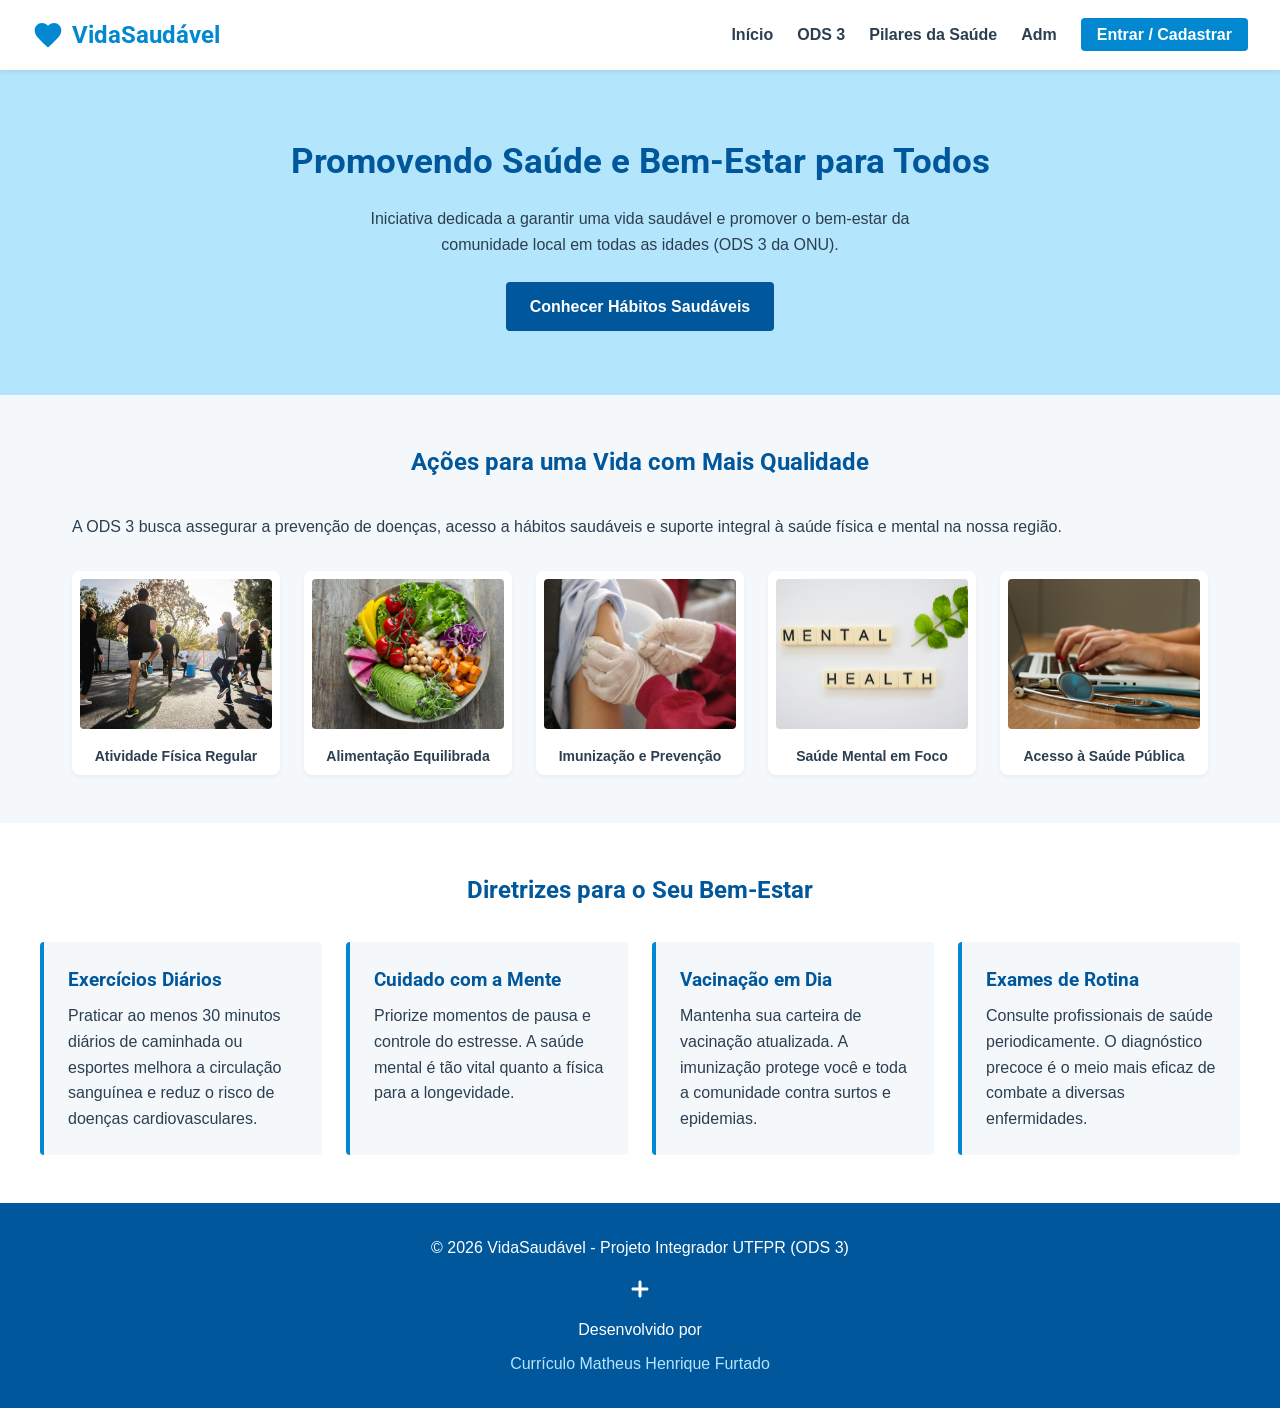
<file: index.html>
<!DOCTYPE html>
<html lang="pt-BR">
<head>
  <meta charset="UTF-8">
  <meta name="viewport" content="width=device-width, initial-scale=1.0">
  <title>VidaSaudável - Saúde e Bem-Estar (ODS 3)</title>
  <link rel="preconnect" href="https://fonts.googleapis.com">
  <link rel="preconnect" href="https://fonts.gstatic.com" crossorigin>
  <link href="https://fonts.googleapis.com/css2?family=Roboto:wght@300;400;700&display=swap" rel="stylesheet">
  <link rel="stylesheet" href="css/style.css">
</head>
<body>

  <header class="cabecalho">
    <div class="container-logo">
      <svg class="icone" xmlns="http://www.w3.org/2000/svg" viewBox="0 0 24 24" width="32" height="32" fill="#0288d1">
        <path d="M12 21.35l-1.45-1.32C5.4 15.36 2 12.28 2 8.5 2 5.42 4.42 3 7.5 3c1.74 0 3.41.81 4.5 2.09C13.09 3.81 14.76 3 16.5 3 19.58 3 22 5.42 22 8.5c0 3.78-3.4 6.86-8.55 11.54L12 21.35z"/>
      </svg>
      <span class="nome-marca">VidaSaudável</span>
    </div>

    <nav class="barra-navegacao">
      <ul>
        <li><a href="#inicio">Início</a></li>
        <li><a href="#ods3">ODS 3</a></li>
        <li><a href="#pilares">Pilares da Saúde</a></li>
        <li><a href="adm.html">Adm</a></li>
        <li><a href="login.html" class="botao-login-nav">Entrar / Cadastrar</a></li>
      </ul>
    </nav>
  </header>

  <main>
    <section id="inicio" class="destaque-principal">
      <div class="conteudo-destaque">
        <h1>Promovendo Saúde e Bem-Estar para Todos</h1>
        <p>Iniciativa dedicada a garantir uma vida saudável e promover o bem-estar da comunidade local em todas as idades (ODS 3 da ONU).</p>
        <a href="#pilares" class="botao-principal">Conhecer Hábitos Saudáveis</a>
      </div>
    </section>

    <section id="ods3" class="secao-conteudo">
      <h2>Ações para uma Vida com Mais Qualidade</h2>
      <p>A ODS 3 busca assegurar a prevenção de doenças, acesso a hábitos saudáveis e suporte integral à saúde física e mental na nossa região.</p>

      <div class="grade-imagens">
        <figure>
          <img src="img/saude1.jpg" alt="Pessoas praticando exercícios ao ar livre em um parque">
          <figcaption>Atividade Física Regular</figcaption>
        </figure>
        <figure>
          <img src="img/saude2.jpg" alt="Profissional da saúde orientando sobre nutrição">
          <figcaption>Alimentação Equilibrada</figcaption>
        </figure>
        <figure>
          <img src="img/saude3.jpg" alt="Cartaz sobre a importância da vacinação">
          <figcaption>Imunização e Prevenção</figcaption>
        </figure>
        <figure>
          <img src="img/saude4.jpg" alt="Ilustração sobre cuidados com a saúde mental e meditação">
          <figcaption>Saúde Mental em Foco</figcaption>
        </figure>
        <figure>
          <img src="img/saude5.jpg" alt="Estetoscópio em cima de um mapa mundi sustentável">
          <figcaption>Acesso à Saúde Pública</figcaption>
        </figure>
      </div>
    </section>

    <section id="pilares" class="caixas-informativas">
      <h2>Diretrizes para o Seu Bem-Estar</h2>
      <div class="container-caixas">
        <article class="cartao">
          <h3>Exercícios Diários</h3>
          <p>Praticar ao menos 30 minutos diários de caminhada ou esportes melhora a circulação sanguínea e reduz o risco de doenças cardiovasculares.</p>
        </article>
        <article class="cartao">
          <h3>Cuidado com a Mente</h3>
          <p>Priorize momentos de pausa e controle do estresse. A saúde mental é tão vital quanto a física para a longevidade.</p>
        </article>
        <article class="cartao">
          <h3>Vacinação em Dia</h3>
          <p>Mantenha sua carteira de vacinação atualizada. A imunização protege você e toda a comunidade contra surtos e epidemias.</p>
        </article>
        <article class="cartao">
          <h3>Exames de Rotina</h3>
          <p>Consulte profissionais de saúde periodicamente. O diagnóstico precoce é o meio mais eficaz de combate a diversas enfermidades.</p>
        </article>
      </div>
    </section>
  </main>

  <footer class="rodape">
    <div class="conteudo-rodape">
      <p>&copy; 2026 VidaSaudável - Projeto Integrador UTFPR (ODS 3)</p>
      
      <svg class="icone-rodape" xmlns="http://www.w3.org/2000/svg" viewBox="0 0 24 24" width="24" height="24" fill="#ffffff">
        <path d="M19 10.5h-5.5V5c0-.83-.67-1.5-1.5-1.5s-1.5.67-1.5 1.5v5.5H5c-.83 0-1.5.67-1.5 1.5s.67 1.5 1.5 1.5h5.5V19c0 .83.67 1.5 1.5 1.5s1.5-.67 1.5-1.5v-5.5H19c.83 0 1.5-.67 1.5-1.5s-.67-1.5-1.5-1.5z"/>
      </svg>

      <div class="links-equipe">
        <span>Desenvolvido por</span>
        <ul>
          <li><a href="https://matheushenrique55.github.io/curriculo-matheus-furtado/" target="_blank" rel="noopener">Currículo Matheus Henrique Furtado</a></li>
        </ul>
      </div>
    </div>
  </footer>

</body>
</html>
</file>
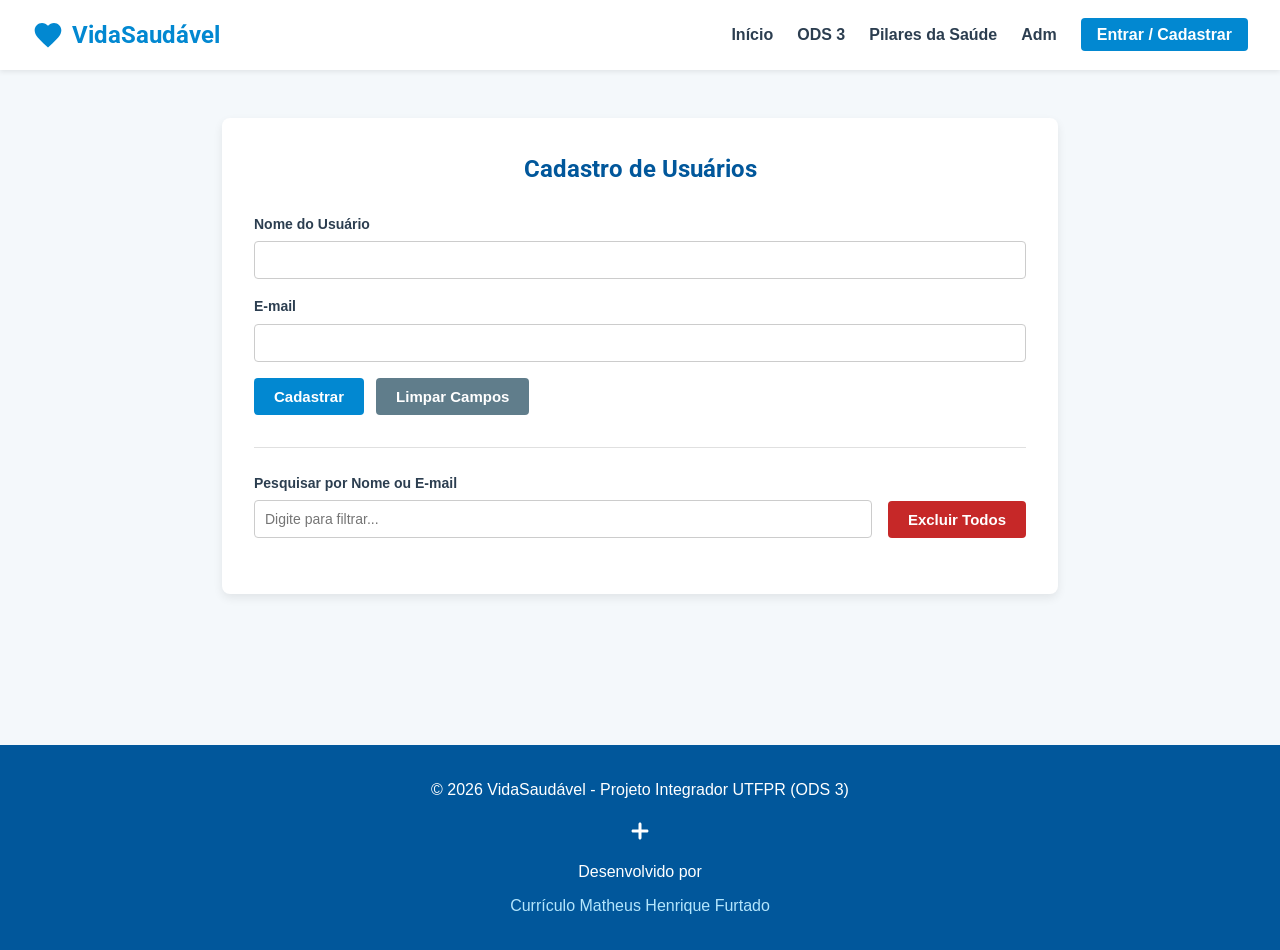
<file: adm.html>
<!DOCTYPE html>
<html lang="pt-BR">
<head>
  <meta charset="UTF-8">
  <meta name="viewport" content="width=device-width, initial-scale=1.0">
  <title>VidaSaudável - Administração</title>
  <link rel="preconnect" href="https://fonts.googleapis.com">
  <link rel="preconnect" href="https://fonts.gstatic.com" crossorigin>
  <link href="https://fonts.googleapis.com/css2?family=Roboto:wght@300;400;700&display=swap" rel="stylesheet">
  <link rel="stylesheet" href="css/style.css">
  <link rel="stylesheet" href="css/adm.css">
</head>
<body>

  <header class="cabecalho">
    <div class="container-logo">
      <svg class="icone" xmlns="http://www.w3.org/2000/svg" viewBox="0 0 24 24" width="32" height="32" fill="#0288d1">
        <path d="M12 21.35l-1.45-1.32C5.4 15.36 2 12.28 2 8.5 2 5.42 4.42 3 7.5 3c1.74 0 3.41.81 4.5 2.09C13.09 3.81 14.76 3 16.5 3 19.58 3 22 5.42 22 8.5c0 3.78-3.4 6.86-8.55 11.54L12 21.35z"/>
      </svg>
      <span class="nome-marca">VidaSaudável</span>
    </div>

    <nav class="barra-navegacao">
      <ul>
        <li><a href="index.html#inicio">Início</a></li>
        <li><a href="index.html#ods3">ODS 3</a></li>
        <li><a href="index.html#pilares">Pilares da Saúde</a></li>
        <li><a href="adm.html">Adm</a></li>
        <li><a href="login.html" class="botao-login-nav">Entrar / Cadastrar</a></li>
      </ul>
    </nav>
  </header>

  <main class="container-adm">
    <section class="painel-adm">
      <h1>Cadastro de Usuários</h1>

      <form id="form-cadastro-adm" class="formulario-adm">
        <div class="grupo-campo">
          <label for="nome-usuario">Nome do Usuário</label>
          <input type="text" id="nome-usuario" name="nome-usuario" required>
        </div>

        <div class="grupo-campo">
          <label for="email-usuario">E-mail</label>
          <input type="email" id="email-usuario" name="email-usuario" required>
        </div>

        <div class="grupo-botoes">
          <button type="submit" class="botao-adm">Cadastrar</button>
          <button type="button" id="botao-limpar" class="botao-adm botao-secundario">Limpar Campos</button>
        </div>
      </form>

      <div class="controles-lista">
        <div class="grupo-pesquisa">
          <label for="campo-pesquisa">Pesquisar por Nome ou E-mail</label>
          <input type="text" id="campo-pesquisa" placeholder="Digite para filtrar...">
        </div>
        <button type="button" id="botao-excluir-todos" class="botao-adm botao-perigo">Excluir Todos</button>
      </div>

      <ul id="lista-usuarios" class="lista-usuarios"></ul>
    </section>
  </main>

  <footer class="rodape">
    <div class="conteudo-rodape">
      <p>© 2026 VidaSaudável - Projeto Integrador UTFPR (ODS 3)</p>
      
      <svg class="icone-rodape" xmlns="http://www.w3.org/2000/svg" viewBox="0 0 24 24" width="24" height="24" fill="#ffffff">
        <path d="M19 10.5h-5.5V5c0-.83-.67-1.5-1.5-1.5s-1.5.67-1.5 1.5v5.5H5c-.83 0-1.5.67-1.5 1.5s.67 1.5 1.5 1.5h5.5V19c0 .83.67 1.5 1.5 1.5s1.5-.67 1.5-1.5v-5.5H19c.83 0 1.5-.67 1.5-1.5s-.67-1.5-1.5-1.5z"/>
      </svg>

      <div class="links-equipe">
        <span>Desenvolvido por</span>
        <ul>
          <li><a href="https://matheushenrique55.github.io/curriculo-matheus-furtado/" target="_blank" rel="noopener">Currículo Matheus Henrique Furtado</a></li>
        </ul>
      </div>
    </div>
  </footer>

  <script src="js/adm.js"></script>
</body>
</html>
</file>
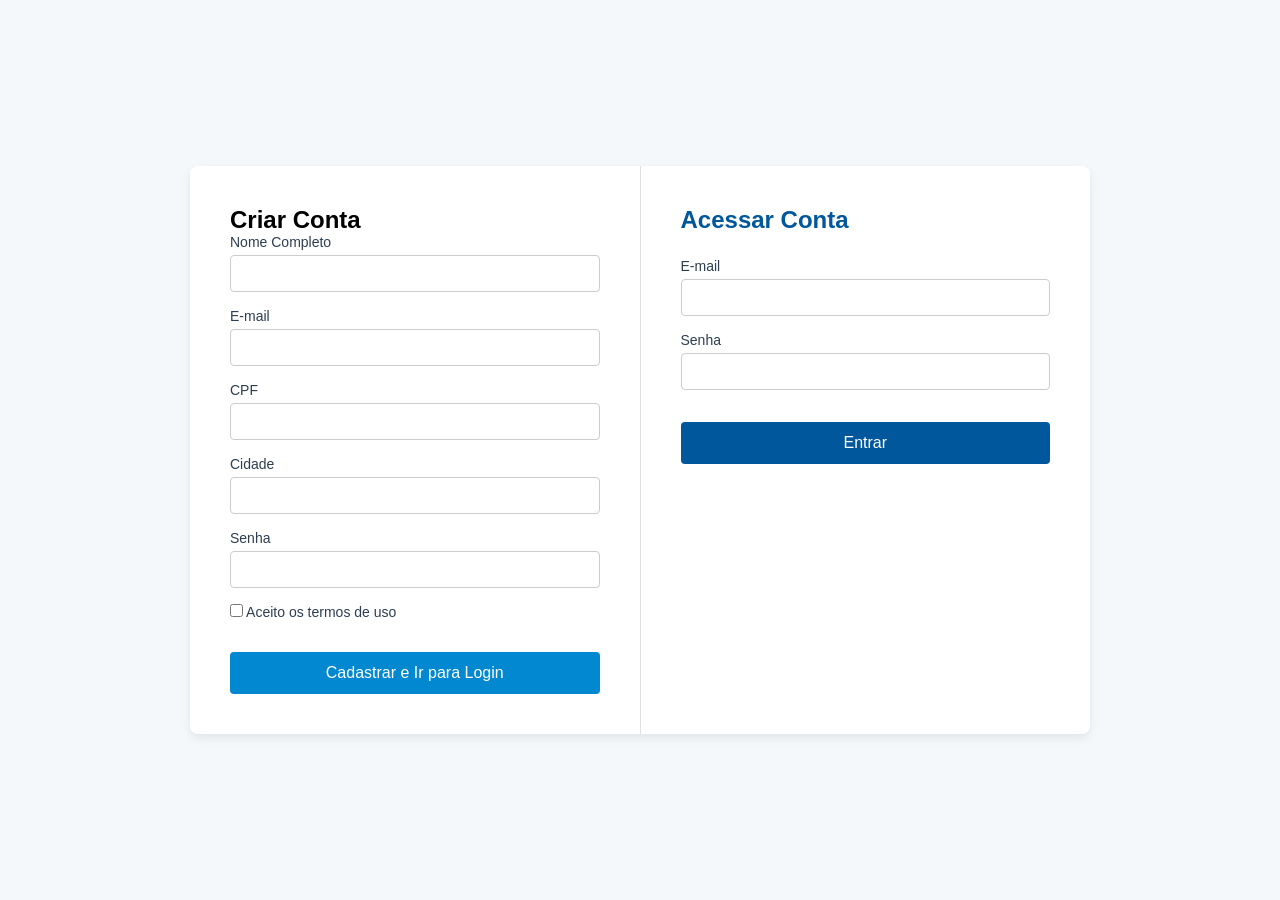
<file: login.html>
<!DOCTYPE html>
<html lang="pt-BR">
<head>
  <meta charset="UTF-8">
  <meta name="viewport" content="width=device-width, initial-scale=1.0">
  <title>VidaSaudável - Entrar e Cadastrar</title>
  <link rel="stylesheet" href="css/login.css">
</head>
<body>

  <main class="container-autenticacao">
    <section class="secao-formulario">
      <h1>Criar Conta</h1>
      <form action="#login" method="get" class="formulario">
        <div class="grupo-campo">
          <label for="nome">Nome Completo</label>
          <input type="text" id="nome" name="nome" required>
        </div>

        <div class="grupo-campo">
          <label for="email-cad">E-mail</label>
          <input type="email" id="email-cad" name="email" required>
        </div>

        <div class="grupo-campo">
          <label for="cpf">CPF</label>
          <input type="text" id="cpf" name="cpf" required>
        </div>

        <div class="grupo-campo">
          <label for="cidade">Cidade</label>
          <input type="text" id="cidade" name="cidade" required>
        </div>

        <div class="grupo-campo">
          <label for="senha-cad">Senha</label>
          <input type="password" id="senha-cad" name="senha" required>
        </div>

        <div class="grupo-campo">
          <label for="termos">
            <input type="checkbox" id="termos" name="termos" required> Aceito os termos de uso
          </label>
        </div>

        <button type="submit" class="botao">Cadastrar e Ir para Login</button>
      </form>
    </section>

    <div class="divisor-vertical"></div>

    <section id="login" class="secao-formulario">
      <h2>Acessar Conta</h2>
      <form action="index.html" method="get" class="formulario">
        <div class="grupo-campo">
          <label for="email-login">E-mail</label>
          <input type="email" id="email-login" name="email" required>
        </div>

        <div class="grupo-campo">
          <label for="senha-login">Senha</label>
          <input type="password" id="senha-login" name="senha" required>
        </div>

        <button type="submit" class="botao botao-login">Entrar</button>
      </form>
    </section>
  </main>

</body>
</html>
</file>
<file: css/style.css>
*{
  margin: 0;
  padding: 0;
  box-sizing: border-box;
}

body{
  font-family: Arial, Helvetica, sans-serif;
  background-color: #f4f8fb;
  color: #2c3e50;
  line-height: 1.6;
}

h1, h2, h3{
  font-family: 'Roboto', sans-serif;
  color: #01579b;
}

.cabecalho{
  background-color: #ffffff;
  display: flex;
  justify-content: space-between;
  align-items: center;
  padding: 16px 32px;
  box-shadow: 0 2px 5px rgba(0, 0, 0, 0.08);
  position: sticky;
  top: 0;
  z-index: 100;
}

.container-logo{
  display: flex;
  align-items: center;
  gap: 8px;
}

.nome-marca{
  font-size: 24px;
  font-weight: bold;
  color: #0288d1;
  font-family: 'Roboto', sans-serif;
}

.barra-navegacao ul{
  display: flex;
  list-style: none;
  gap: 24px;
  align-items: center;
}

.barra-navegacao a{
  text-decoration: none;
  color: #2c3e50;
  font-weight: 600;
  transition: color 0.3s;
}

.barra-navegacao a:hover{
  color: #0288d1;
}

.botao-login-nav{
  background-color: #0288d1;
  color: #ffffff !important;
  padding: 8px 16px;
  border-radius: 4px;
}

.botao-login-nav:hover{
  background-color: #01579b;
}

.destaque-principal{
  background-color: #b3e5fc;
  padding: 64px 32px;
  text-align: center;
}

.destaque-principal h1{
  font-size: 35px;
  margin-bottom: 16px;
}

.destaque-principal p{
  max-width: 600px;
  margin: 0 auto 24px auto;
}

.botao-principal{
  display: inline-block;
  background-color: #01579b;
  color: #ffffff;
  padding: 12px 24px;
  text-decoration: none;
  border-radius: 4px;
  font-weight: bold;
}

.secao-conteudo{
  padding: 48px 32px;
  max-width: 1200px;
  margin: 0 auto;
}

.secao-conteudo h2{
  text-align: center;
  margin-bottom: 32px;
}

.grade-imagens{
  display: grid;
  grid-template-columns: repeat(auto-fit, minmax(200px, 1fr));
  gap: 24px;
  margin-top: 32px;
}

.grade-imagens figure{
  background-color: #ffffff;
  padding: 8px;
  border-radius: 8px;
  text-align: center;
  box-shadow: 0 2px 4px rgba(0, 0, 0, 0.05);
}

.grade-imagens img{
  width: 100%;
  height: 150px;
  object-fit: cover;
  border-radius: 4px;
}

.grade-imagens figcaption{
  margin-top: 8px;
  font-size: 14px;
  font-weight: bold;
}

.caixas-informativas{
  padding: 48px 32px;
  background-color: #ffffff;
}

.caixas-informativas h2{
  text-align: center;
  margin-bottom: 32px;
}

.container-caixas{
  display: grid;
  grid-template-columns: repeat(auto-fit, minmax(250px, 1fr));
  gap: 24px;
  max-width: 1200px;
  margin: 0 auto;
}

.cartao{
  background-color: #f4f8fb;
  padding: 24px;
  border-left: 4px solid #0288d1;
  border-radius: 4px;
}

.cartao h3{
  margin-bottom: 8px;
}

.rodape{
  background-color: #01579b;
  color: #ffffff;
  padding: 32px;
  text-align: center;
}

.conteudo-rodape{
  display: flex;
  flex-direction: column;
  align-items: center;
  gap: 16px;
}

.links-equipe ul{
  list-style: none;
  display: flex;
  gap: 16px;
  margin-top: 8px;
}

.links-equipe a{
  color: #b3e5fc;
  text-decoration: none;
}

.links-equipe a:hover{
  text-decoration: underline;
}
</file>
<file: css/adm.css>
.container-adm{
  padding: 48px 32px;
  max-width: 900px;
  margin: 0 auto;
  min-height: 75vh;
}

.painel-adm{
  background-color: #ffffff;
  padding: 32px;
  border-radius: 8px;
  box-shadow: 0 4px 10px rgba(0, 0, 0, 0.08);
}

.painel-adm h1{
  margin-bottom: 24px;
  text-align: center;
}

.formulario-adm{
  margin-bottom: 32px;
}

.grupo-campo{
  margin-bottom: 16px;
}

.grupo-campo label,
.grupo-pesquisa label{
  display: block;
  margin-bottom: 6px;
  font-size: 14px;
  font-weight: 600;
  color: #2c3e50;
}

.grupo-campo input,
.grupo-pesquisa input{
  width: 100%;
  padding: 10px;
  border: 1px solid #ccc;
  border-radius: 4px;
  font-size: 14px;
}

.grupo-botoes{
  display: flex;
  gap: 12px;
  margin-top: 16px;
}

.botao-adm{
  padding: 10px 20px;
  background-color: #0288d1;
  color: #ffffff;
  border: none;
  border-radius: 4px;
  font-size: 15px;
  font-weight: 600;
  cursor: pointer;
}

.botao-adm:hover{
  background-color: #01579b;
}

.botao-secundario{
  background-color: #607d8b;
}

.botao-secundario:hover{
  background-color: #455a64;
}

.botao-perigo{
  background-color: #c62828;
}

.botao-perigo:hover{
  background-color: #8e0000;
}

.controles-lista{
  display: flex;
  justify-content: space-between;
  align-items: flex-end;
  gap: 16px;
  padding-top: 24px;
  border-top: 1px solid #e0e0e0;
  margin-bottom: 24px;
}

.grupo-pesquisa{
  flex: 1;
}

.lista-usuarios{
  list-style: none;
  display: flex;
  flex-direction: column;
  gap: 12px;
}

.item-usuario{
  background-color: #f4f8fb;
  border-left: 4px solid #0288d1;
  padding: 14px 16px;
  border-radius: 4px;
  display: flex;
  justify-content: space-between;
  align-items: center;
  gap: 16px;
}

.dados-usuario{
  font-size: 14px;
  color: #2c3e50;
}

.botao-excluir-item{
  padding: 6px 12px;
  background-color: #c62828;
  color: #ffffff;
  border: none;
  border-radius: 4px;
  font-size: 13px;
  cursor: pointer;
}

.botao-excluir-item:hover{
  background-color: #8e0000;
}

@media (max-width: 600px){
  .controles-lista,
  .grupo-botoes,
  .item-usuario{
    flex-direction: column;
    align-items: stretch;
  }
}
</file>
<file: css/login.css>
*{
  margin: 0;
  padding: 0;
  box-sizing: border-box;
}

body{
  font-family: Arial, Helvetica, sans-serif;
  background-color: #f4f8fb;
  min-height: 100vh;
  display: flex;
  justify-content: center;
  align-items: center;
  padding: 32px;
}

.container-autenticacao{
  background-color: #ffffff;
  display: flex;
  flex-direction: row;
  border-radius: 8px;
  box-shadow: 0 4px 10px rgba(0, 0, 0, 0.08);
  max-width: 900px;
  width: 100%;
  overflow: hidden;
}

.secao-formulario{
  flex: 1;
  padding: 40px;
}

.secao-formulario h2{
  color: #01579b;
  margin-bottom: 24px;
}

.grupo-campo{
  margin-bottom: 16px;
}

.grupo-campo label{
  display: block;
  margin-bottom: 5px;
  font-size: 14px;
  color: #2c3e50;
}

.grupo-campo input[type="text"],
.grupo-campo input[type="email"],
.grupo-campo input[type="password"]{
  width: 100%;
  padding: 10px;
  border: 1px solid #ccc;
  border-radius: 4px;
}

.divisor-vertical{
  width: 1px;
  background-color: #e0e0e0;
}

.botao{
  width: 100%;
  padding: 12px;
  background-color: #0288d1;
  color: #ffffff;
  border: none;
  border-radius: 4px;
  font-size: 16px;
  cursor: pointer;
  margin-top: 16px;
}

.botao:hover{
  background-color: #01579b;
}

.botao-login{
  background-color: #01579b;
}

@media (max-width: 768px){
  .container-autenticacao{
    flex-direction: column;
  }
  .divisor-vertical{
    height: 1px;
    width: 100%;
  }
}
</file>
